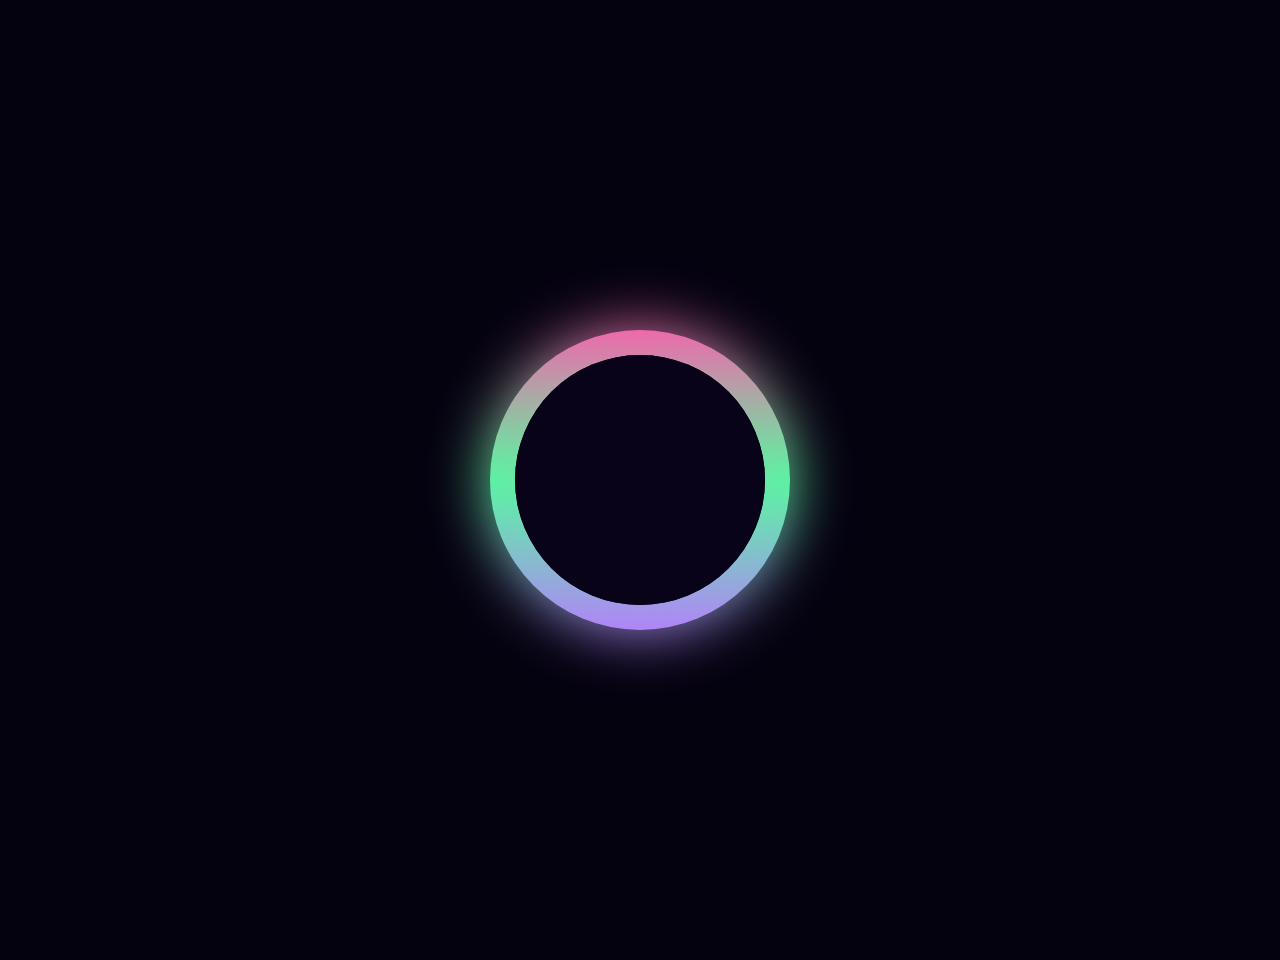
<file: index.html>
<!DOCTYPE html>
<head>
    <meta charset="UTF-8">
    <link rel="stylesheet" type="text/css" href="style.css">
</head>
<body>
    <div class="box">
        <div id="outside" class="circle">

        </div>
        <div id="inside" class="circle">

        </div>

    </div>
</body>
</html>
</file>
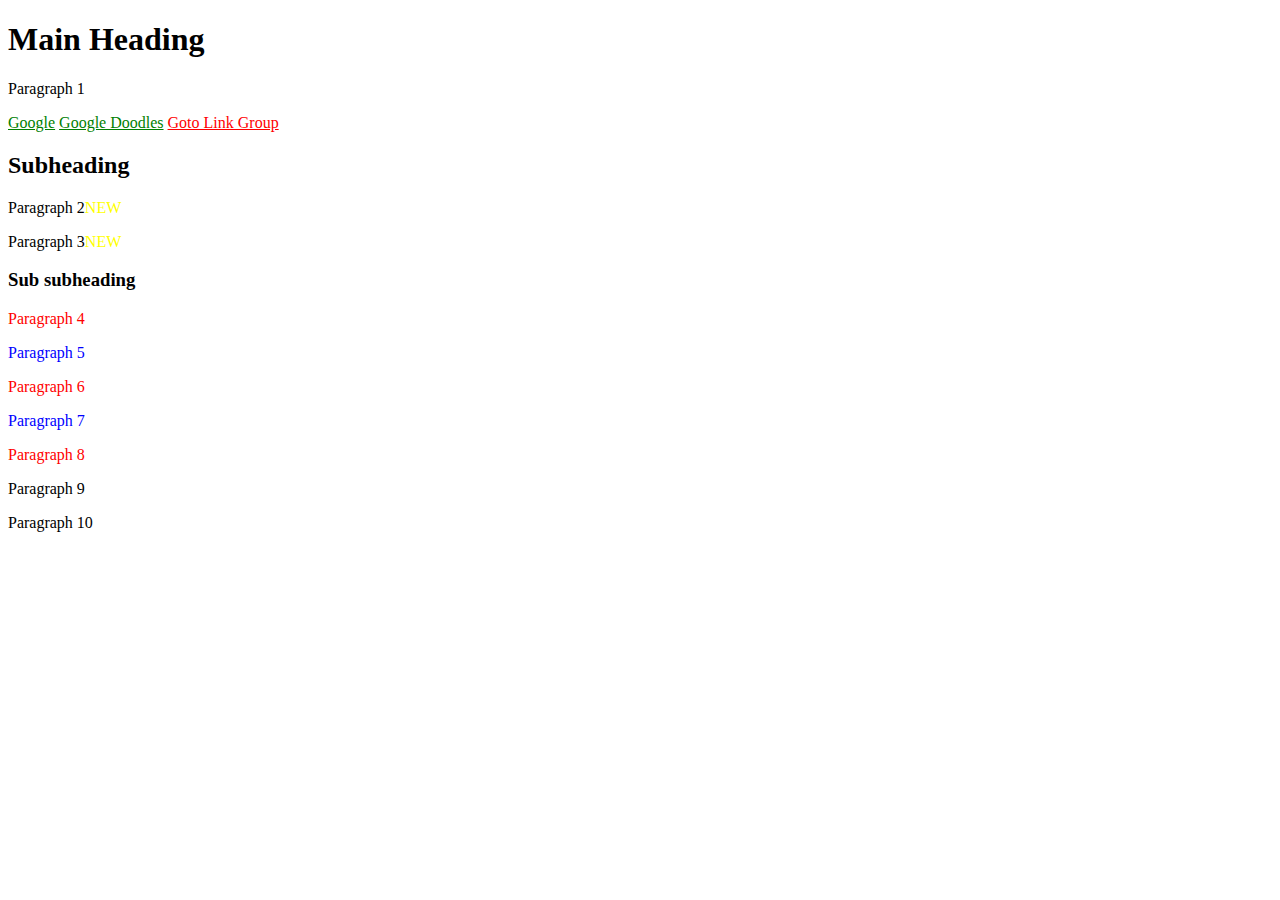
<file: Desktop/advancedcss/index.html>
<!DOCTYPE html>
<html lang="en">

<head>
    <meta charset="UTF-8">
    <title>Advanced CSS - Assignment 1</title>
    
    <style>
a[href^="https://www.google.com/"]{
    color:green;
}
a[target]{
    color: red;
    
}
p:nth-child(8):hover{
    font-style:italic;
}
#first-div> p::after{
    content: "NEW";
    color:yellow; 

}
#second-div>p:nth-child(even){
    color:red;
}
#second-div>p:nth-child(odd){
    color: blue;
}





    </style>
</head>

<body>
    <h1>Main Heading</h1>
    <p>Paragraph 1</p>
    <a href="https://www.google.com/">Google</a>
    <a href="https://www.google.com/doodles">Google Doodles</a>
    <a href="https://www.link-group.eu/" target="_blank">Goto Link Group</a>
    <div id="first-div">
        <h2>Subheading</h2>
        <p>Paragraph 2</p>
        <p>Paragraph 3</p>
        <div id="second-div">
            <h3>Sub subheading</h3>
            <p>Paragraph 4</p>
            <p>Paragraph 5</p>
            <p>Paragraph 6</p>
            <p>Paragraph 7</p>
            <p>Paragraph 8</p>
        </div>
    </div>
    <p>Paragraph 9</p>
    <p>Paragraph 10</p>
</body>

</html>
</file>
<file: style.css>
body{
    background-color:#050210;
    
}
.box{
    background-color: #050210;
    height:500px;
    width:500px;
    position: relative;
    margin: 230px auto;

}
.circle{
    position: absolute;
            top: 50%;
            left: 50%;
            transform: translate(-50%, -50%);
            border-radius: 50%;
}
#outside{
            width: 300px;
            height: 300px;
            background: linear-gradient(#fb5dad, #55fb9f, #b97aff);
            animation: rotate 1s linear infinite reverse;
           }
        @keyframes rotate {
            0% {
                transform: translate(-50%, -50%) rotate(360deg);
            }
        }
        #ouside::before {
            content: '';
            position: absolute;
            top: 0px;
            left: 0px;
            right: 0px;
            bottom: 0px;
            border-radius: 50%;
            background: linear-gradient(#fb5dad, #55fb9f, #b97aff);
        }
        #outside::after{
            content: '';
            position: absolute;
            top: 0px;
            left: 0px;
            right: 0px;
            bottom: 0px;
            border-radius: 50%;
            background: linear-gradient(#fb5dad, #55fb9f, #b97aff);
            filter:blur(30px);

        }

        #inside {
            background-color: #050210;
            filter: brightness(1.5);
            width: 250px;
            height: 250px;
        }
        #inside::before {
            content: '';
            position: absolute;
            top: 50%;
            left: 50%;
            transform: translate(-50%, -50%);
            width: 200px;
            height: 220px;
            border-radius: 50%;
            background-color: #050210;
            animation: circles 2s linear 1000ms infinite;
        }
        #inside::after {
            content: '';
            position: absolute;
            top: 50%;
            left: 50%;
            transform: translate(-50%, -50%);
            width: 250px;
            height: 250px;
            border-radius: 50%;
            background-color: #050210;
            animation: circles 2s linear infinite;
        }
        @keyframes circles {

            0% {
                filter: brightness(3.2) saturate(60%) opacity(0%);
                width: 10%;
                height: 10%;
            }

            1% {
                filter: brightness(3.2) saturate(60%) opacity(50%);
                width: 10%;
                height: 10%;
            }

            50% {
                filter: brightness(3.2) saturate(60%) opacity(50%);
                width: 80%;
                height: 80%;
            }

            75% {
                filter: brightness(2.5) saturate(60%) opacity(50%);
            }

            100% {
                filter: brightness(2.5) saturate(60%) opacity(50%);
                width: 100%;
                height: 100%;
            }
        }
</file>
